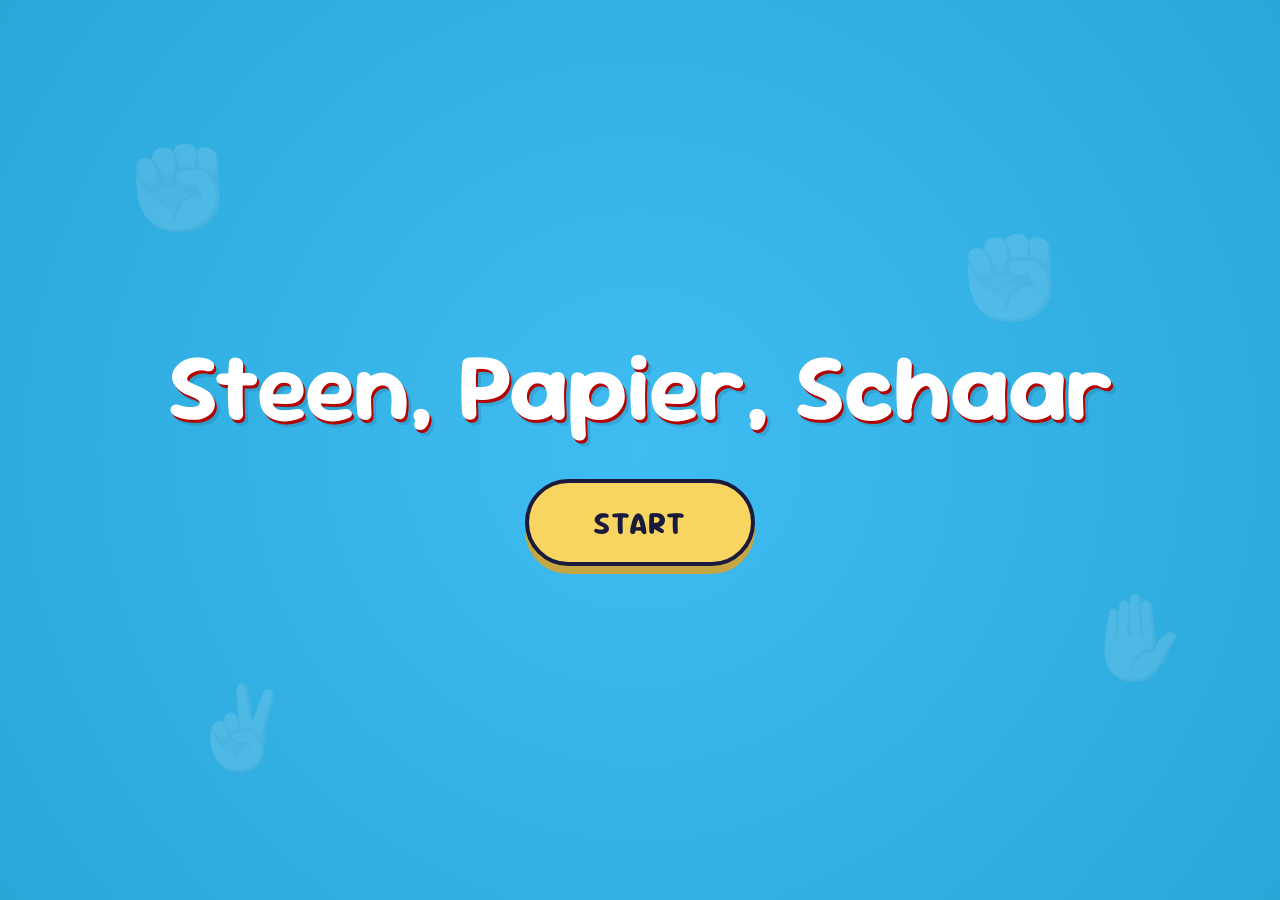
<file: index.html>
<!DOCTYPE html>
<html lang="nl">
<head>
    <meta charset="UTF-8">
    <meta name="viewport" content="width=device-width, initial-scale=1.0">
    <meta name="viewport" content="width=device-width, initial-scale=1.0, maximum-scale=1.0, user-scalable=no">
    <link rel="icon" href="data:image/svg+xml,<svg xmlns=%22http://www.w3.org/2000/svg%22 viewBox=%220 0 100 100%22><text y=%22.9em%22 font-size=%2290%22>✌️</text></svg>">
    <title>Steen Papier Schaar</title>
    <link rel="stylesheet" href="css/style.css">
    <link rel="preconnect" href="https://fonts.googleapis.com">
    <link rel="preconnect" href="https://fonts.gstatic.com" crossorigin>
    <link href="https://fonts.googleapis.com/css2?family=Roboto:ital,wght@0,100..900;1,100..900&family=Sour+Gummy:ital,wght@0,100..900;1,100..900&display=swap" rel="stylesheet">
</head>

<body>
    <div class="bg-icons">
        <span class="icon rock">✊</span>
        <span class="icon paper">✋</span>
        <span class="icon scissors">✌️</span>
        <span class="icon rock2">✊</span>

        <div class="particle p1"></div>
        <div class="particle p2"></div>
        <div class="particle p3"></div>
        <div class="particle p4"></div>
        <div class="particle p5"></div>
    </div>

    <div class="main-container">
        <h1>Steen, Papier, Schaar</h1>
        <a href="game.html" class="start-button">Start</a>
    </div>
</body>
</html>
</file>
<file: css/style.css>
* {
    padding: 0;
    margin: 0;
    box-sizing: border-box; /* Zorgt dat padding de grootte niet verpest */
}

body {
    min-height: 100vh;
    display: flex;
    justify-content: center;
    align-items: center;
    text-align: center;
    background: radial-gradient(circle at center, #3fbdf2 0%, #29A7D9 100%);
    overflow: hidden; /* Voorkomt scrollbalken door zwevende iconen */
    font-family: "Sour Gummy", sans-serif;
}

.main-container {
    display: flex;
    flex-direction: column;
    align-items: center;
    gap: 2.5em; 
    z-index: 10;
    animation: slideUp 1s ease-out forwards;
}

h1 {
    font-size: 6em; 
    color: #fff;
    /* Extra dikke 3D schaduw */
    text-shadow: 0.03em 0.03em 0px #b30000, 0.06em 0.06em 0px rgba(0,0,0,0.1); 
    /* De h1 wiebelt zachtjes */
    animation: float 4s ease-in-out infinite 1s;
    line-height: 1.1;
}

.start-button {
    display: inline-block;
    background-color: #F7D560;
    color: #1A1A3D;
    text-decoration: none;
    font-size: 2em; 
    font-weight: 700;
    text-transform: uppercase;
    letter-spacing: 0.06em;
    padding: 0.6em 2em; 
    border-radius: 3em;
    border: 0.15em solid #1A1A3D;
    box-shadow: 0px 0.25em 0px #C6A642; 
    transition: all 0.2s cubic-bezier(0.175, 0.885, 0.32, 1.275); /* Geeft een 'bounce' effect */
    cursor: pointer;
}

.start-button:hover {
    background-color: #ffe17a;
    transform: scale(1.05) translateY(-0.1em);
    box-shadow: 0px 0.35em 0px #C6A642;
}

.start-button:active {
    transform: translateY(0.2em);
    box-shadow: 0px 0.05em 0px #C6A642;
}

/* --- ANIMATIES --- */

@keyframes slideUp {
    from { opacity: 0; transform: translateY(50px); }
    to { opacity: 1; transform: translateY(0); }
}

@keyframes float {
    0%, 100% { transform: translateY(0px) rotate(-1deg); }
    50% { transform: translateY(-20px) rotate(1deg); }
}

/* --- ACHTERGROND ELEMENTEN --- */

.bg-icons {
    position: fixed;
    inset: 0;
    z-index: -1;
    pointer-events: none;
}

.icon {
    position: absolute;
    font-size: 5rem;
    opacity: 0.15;
    filter: grayscale(100%) brightness(1.2);
    animation: floatAround 25s infinite linear;
}

.rock { top: 15%; left: 10%; animation-duration: 30s; }
.paper { top: 65%; left: 85%; animation-duration: 25s; animation-delay: -5s; }
.scissors { top: 75%; left: 15%; animation-duration: 28s; animation-delay: -2s; }
.rock2 { top: 25%; left: 75%; animation-duration: 35s; }

@keyframes floatAround {
    0% { transform: translate(0, 0) rotate(0deg); }
    33% { transform: translate(30px, 50px) rotate(120deg); }
    66% { transform: translate(-20px, 100px) rotate(240deg); }
    100% { transform: translate(0, 0) rotate(360deg); }
}

.particle {
    position: absolute;
    width: 8px;
    height: 8px;
    background: rgba(255, 255, 255, 0.4);
    border-radius: 50%;
    bottom: -20px;
    animation: rise 10s infinite linear;
}

.p1 { left: 10%; animation-duration: 8s; }
.p2 { left: 30%; animation-duration: 12s; animation-delay: 2s; }
.p3 { left: 50%; animation-duration: 9s; animation-delay: 4s; }
.p4 { left: 70%; animation-duration: 11s; animation-delay: 1s; }
.p5 { left: 90%; animation-duration: 13s; animation-delay: 6s; }

@keyframes rise {
    0% { bottom: -20px; opacity: 0; }
    20% { opacity: 0.5; }
    100% { bottom: 110%; opacity: 0; transform: translateX(30px); }
}

.game-wrapper {
    display: flex;
    flex-direction: column;
    align-items: center;
    gap: 20px;
}

.video-container {
    position: relative;
    width: 480px;
    height: 360px;
    border: 5px solid #1A1A3D;
    border-radius: 20px;
    overflow: hidden;
    background: #000;
    box-shadow: 0 10px 30px rgba(0,0,0,0.3);
}

#webcam {
    width: 100%;
    height: 100%;
    object-fit: cover;
    transform: rotateY(180deg); /* Spiegelbeeld, werkt fijner */
}

#output_canvas {
    position: absolute;
    left: 0;
    top: 0;
    width: 100%;
    height: 100%;
    transform: rotateY(180deg);
}

.result-display {
    display: flex;
    gap: 30px;
    font-family: "Sour Gummy", sans-serif;
    font-size: 2em;
    color: white;
    text-shadow: 2px 2px 0 #b30000;
}

#timer {
    font-size: 3em;
    color: #F7D560;
}

.score-board {
    font-family: "Sour Gummy", sans-serif;
    font-size: 3em;
    color: #fff;
    background: rgba(26, 26, 61, 0.5);
    padding: 10px 30px;
    border-radius: 20px;
    border: 3px solid #F7D560;
    text-shadow: 2px 2px 0px #b30000;
    margin-bottom: 10px;
}

.modal {
    display: none; /* Standaard onzichtbaar */
    position: fixed;
    z-index: 100;
    left: 0;
    top: 0;
    width: 100%;
    height: 100%;
    background-color: rgba(26, 26, 61, 0.9); /* Donkere doorzichtige achtergrond */
    backdrop-filter: blur(8px); /* Maakt de achtergrond wazig */
    justify-content: center;
    align-items: center;
}

.modal-content {
    background-color: #29A7D9;
    padding: 3em;
    border-radius: 30px;
    border: 5px solid #F7D560;
    text-align: center;
    box-shadow: 0 0 50px rgba(0,0,0,0.5);
    animation: popIn 0.5s cubic-bezier(0.175, 0.885, 0.32, 1.275);
}

@keyframes popIn {
    0% { transform: scale(0.5); opacity: 0; }
    100% { transform: scale(1); opacity: 1; }
}

.modal-content h2 {
    font-family: "Sour Gummy", sans-serif;
    font-size: 3em;
    color: white;
    margin-bottom: 0.5em;
    text-shadow: 3px 3px 0px #b30000;
}

.modal-content p {
    font-family: "Sour Gummy", sans-serif;
    font-size: 1.5em;
    color: #1A1A3D;
    margin-bottom: 1.5em;
}

/* Container voor de webcam */
.video-container {
    position: relative;
    width: 100%;
    max-width: 500px; /* Mooie breedte voor desktop, vult scherm op mobiel */
    margin: 0 auto;
    overflow: hidden;
    border-radius: 15px;
    background: #000;
}

#webcam {
    width: 100%;
    height: auto;
    display: block;
    /* Spiegel de video (zodat links ook echt links is voor de speler) */
    transform: scaleX(-1);
}

/* Knoppen groter maken voor mobiel */
#play-round-btn {
    padding: 15px 30px;
    font-size: 1.2rem;
    width: 90%; /* Bijna schermbreed op mobiel */
    max-width: 300px;
}

/* Flexbox aanpassingen voor kleine schermen */
@media (max-width: 600px) {
    .scores {
        flex-direction: row; /* Scores naast elkaar houden */
        justify-content: space-around;
        font-size: 0.9rem;
    }
    
    h1 {
        font-size: 1.5rem;
    }
}
</file>
